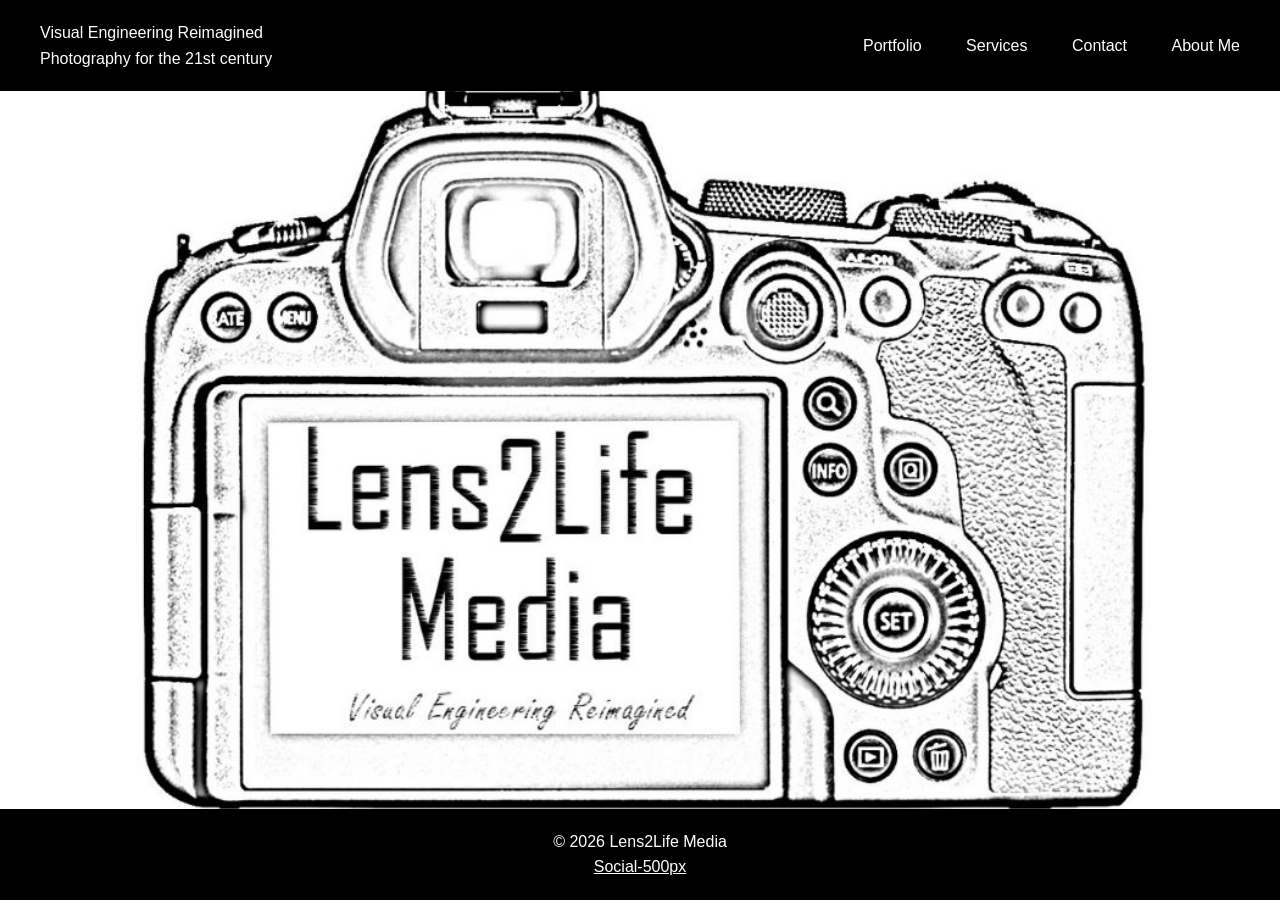
<file: index.html>
<!DOCTYPE html>
<html lang="en">
<head>
<meta charset="UTF-8">
<meta name="viewport" content="width=device-width, initial-scale=1.0">
<title>Lens2Life Media</title>
<meta name="description" content="Lens2Life Media Visual Engineering Reimagined Local Photography Services Photoshoot">
<link rel="stylesheet" href="style.css">

<script>
function openLightbox(img){
document.getElementById("lightbox").style.display="flex";
document.getElementById("lightbox-img").src=img.src;
}

function closeLightbox(){
document.getElementById("lightbox").style.display="none";
}
</script>
  
</head>

<body>

<header>
Visual Engineering Reimagined <br>
Photography for the 21st century


<nav>
<a href="portfolio.html">Portfolio</a>
<a href="services.html">Services</a>
<a href="contact.html">Contact</a>
<a href="About.html">About Me</a>
</nav>
</header>

<section class="hero">
</section>

<div id="lightbox" onclick="closeLightbox()">
<img id="lightbox-img">
</div>
  <!-- FOOTER -->
<footer>

<p>© 2026 Lens2Life Media</p>

<p>
<a href="https://500px.com/p/lens2lifemedia">Social-500px</a>
</p>

</footer></body>
</html>
</file>
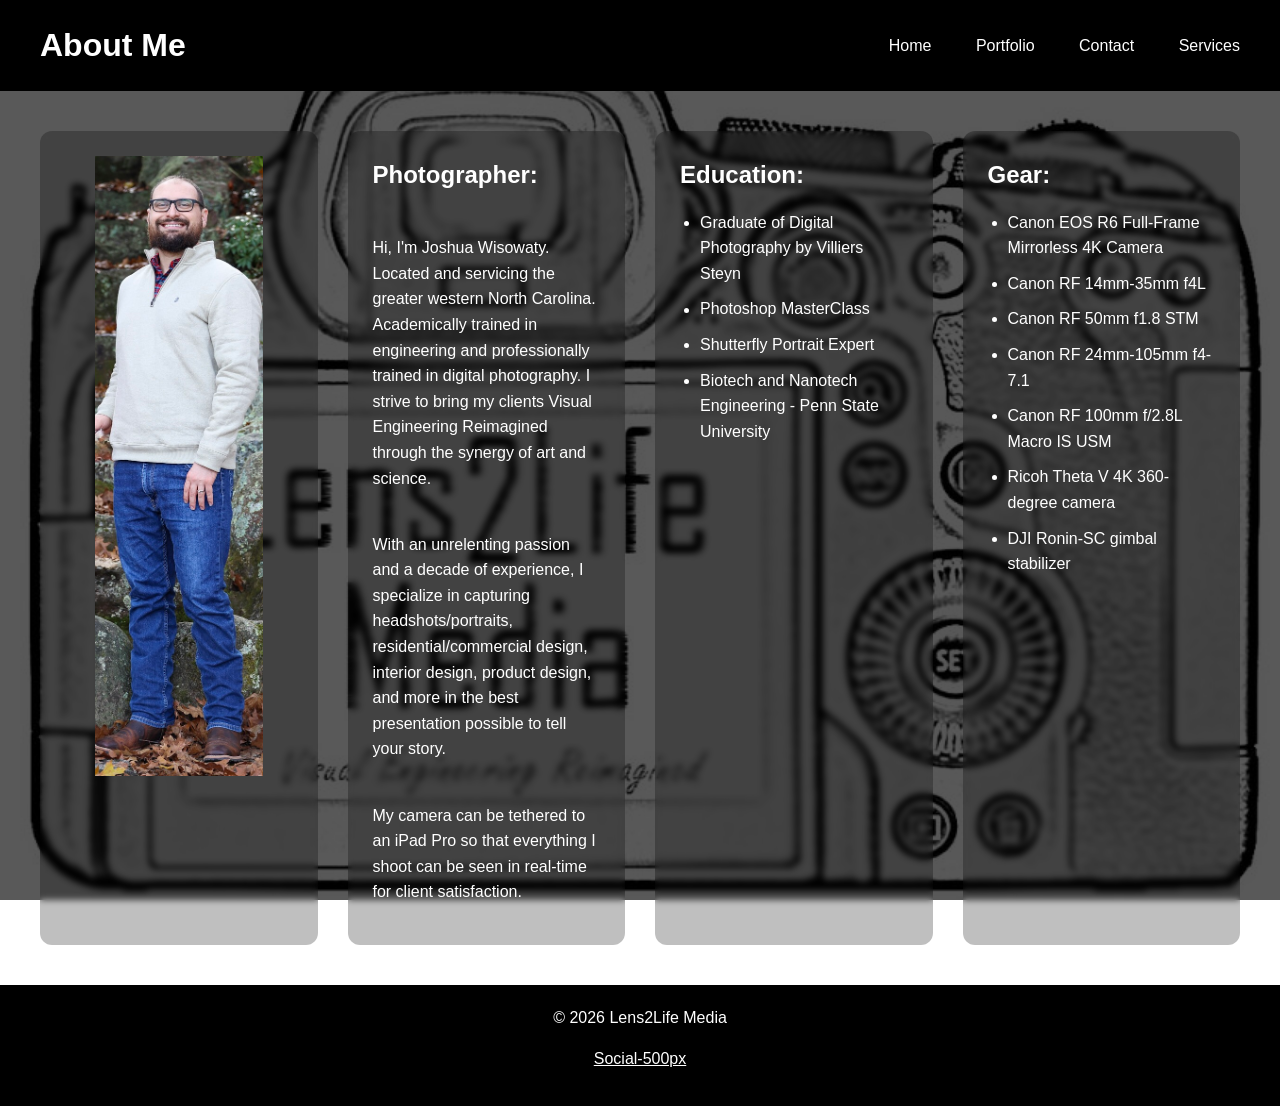
<file: About.html>
<!DOCTYPE html>
<html lang="en">
<head>
<meta charset="UTF-8">
<meta name="viewport" content="width=device-width, initial-scale=1.0">
<title>Services - Lens2Life Media</title>

<style>

/* RESET */
*{
    margin:0;
    padding:0;
    box-sizing:border-box;
}

html, body{
    height:100%;
}

/* BODY LAYOUT */
body{
    font-family:Arial, sans-serif;
    color:white;
    line-height:1.6;

    display:flex;
    flex-direction:column;

    min-height:100vh;
    overflow-x:hidden;
    position:relative;
}

/* HEADER */
header{
    display:flex;
    justify-content:space-between;
    align-items:center;

    padding:20px 40px;
    background:black;
    color:white;

    position:relative;
    z-index:2;
}

nav a{
    color:white;
    margin-left:40px;
    text-decoration:none;
}

/* FIXED BACKGROUND */
.background-wrapper{
    position:fixed;
    top:0;
    left:0;
    width:100%;
    height:100%;
    z-index:-2;
}

.background-image{
    width:100%;
    height:100%;
    object-fit:cover;
}

.background-wrapper::after{
    content:"";
    position:absolute;
    inset:0;
    background:rgba(0,0,0,0.65);
}

/* MAIN PAGE CONTENT */
main{
    flex:1;

    display:flex;
    flex-direction:column;
    justify-content:space-evenly;

    padding:40px;
    gap:40px;

    position:relative;
    z-index:2;
}

/* SERVICE ROWS */
.services-row{
    display:grid;
    grid-template-columns:repeat(4, 1fr);
    gap:30px;
}

/* SERVICE CARDS */
.service-card{
    background:rgba(0,0,0,0.25);
    backdrop-filter:blur(3px);

    padding:25px;
    border-radius:12px;

    display:flex;
    flex-direction:column;
    justify-content:flex-start;

    min-height:320px;
}
.profile-img{
    width:100%;
    height:620px;
    object-fit:contain;
      border-radius:10px;
    display:block;
}
/* TEXT */
h2, h3{
    margin-bottom:15px;
}

p{
    margin-bottom:15px;
}

ul{
    padding-left:20px;
}

li{
    margin-bottom:10px;
}

/* FOOTER */
footer{
    text-align:center;
    padding:20px;
    background:black;
    color:white;

    position:relative;
    z-index:2;
}

footer a{
    color:white;
}

/* RESPONSIVE */
@media (max-width:1100px){

.services-row{
    grid-template-columns:repeat(2, 1fr);
}

}

@media (max-width:700px){

.services-row{
    grid-template-columns:1fr;
}

header{
    flex-direction:column;
    gap:15px;
    text-align:center;
}

}

</style>
</head>

<body>

<!-- BACKGROUND -->
<div class="background-wrapper">
    <img src="images/hero.jpg" class="background-image" alt="Background">
</div>

<!-- HEADER -->
<header>
    <h1>About Me</h1>

    <nav>
        <a href="index.html">Home</a>
        <a href="portfolio.html">Portfolio</a>
        <a href="contact.html">Contact</a>
        <a href="services.html">Services</a>
    </nav>
</header>

<!-- MAIN -->
<main>

<!-- ROW 1 -->
<section class="services-row">

<div class="service-card">
<img src="images/IMG_8596.jpeg" class="profile-img" alt="Picture of Joshua">
</div>
    
<div class="service-card">
<h2>Photographer:</h2>

<br>
<p>Hi, I'm Joshua Wisowaty. Located and servicing the greater western North Carolina. Academically trained in engineering and professionally trained in digital photography. I strive to bring my clients Visual Engineering Reimagined through the synergy of art and science.</p>
<br>
<p>With an unrelenting passion and a decade of experience, I specialize in capturing headshots/portraits, residential/commercial design, interior design, product design, and more in the best presentation possible to tell your story.</p>
<br>
<p>My camera can be tethered to an iPad Pro so that everything I shoot can be seen in real-time for client satisfaction.</p>

</div>

<div class="service-card">
<h2>Education:</h2>

<ul>
<li>Graduate of Digital Photography by Villiers Steyn</li>
<li>Photoshop MasterClass</li>
<li>Shutterfly Portrait Expert</li>
<li>Biotech and Nanotech Engineering - Penn State University</li>
</ul>
</div>

<div class="service-card">
<h2>Gear:</h2>

  <ul>
<li>Canon EOS R6 Full-Frame Mirrorless 4K Camera </li>
<li>Canon RF 14mm-35mm f4L</li>
<li>Canon RF 50mm f1.8 STM</li>
<li>Canon RF 24mm-105mm f4-7.1</li>
<li>Canon RF 100mm f/2.8L Macro IS USM</li>
<li>Ricoh Theta V 4K 360-degree camera</li>
<li>DJI Ronin-SC gimbal stabilizer</li>
</ul>
</div>

</section>

</main>

<!-- FOOTER -->
<footer>

<p>© 2026 Lens2Life Media</p>

<p>
<a href="https://500px.com/p/lens2lifemedia">Social-500px</a>
</p>

</footer>

</body>
</html>
</file>
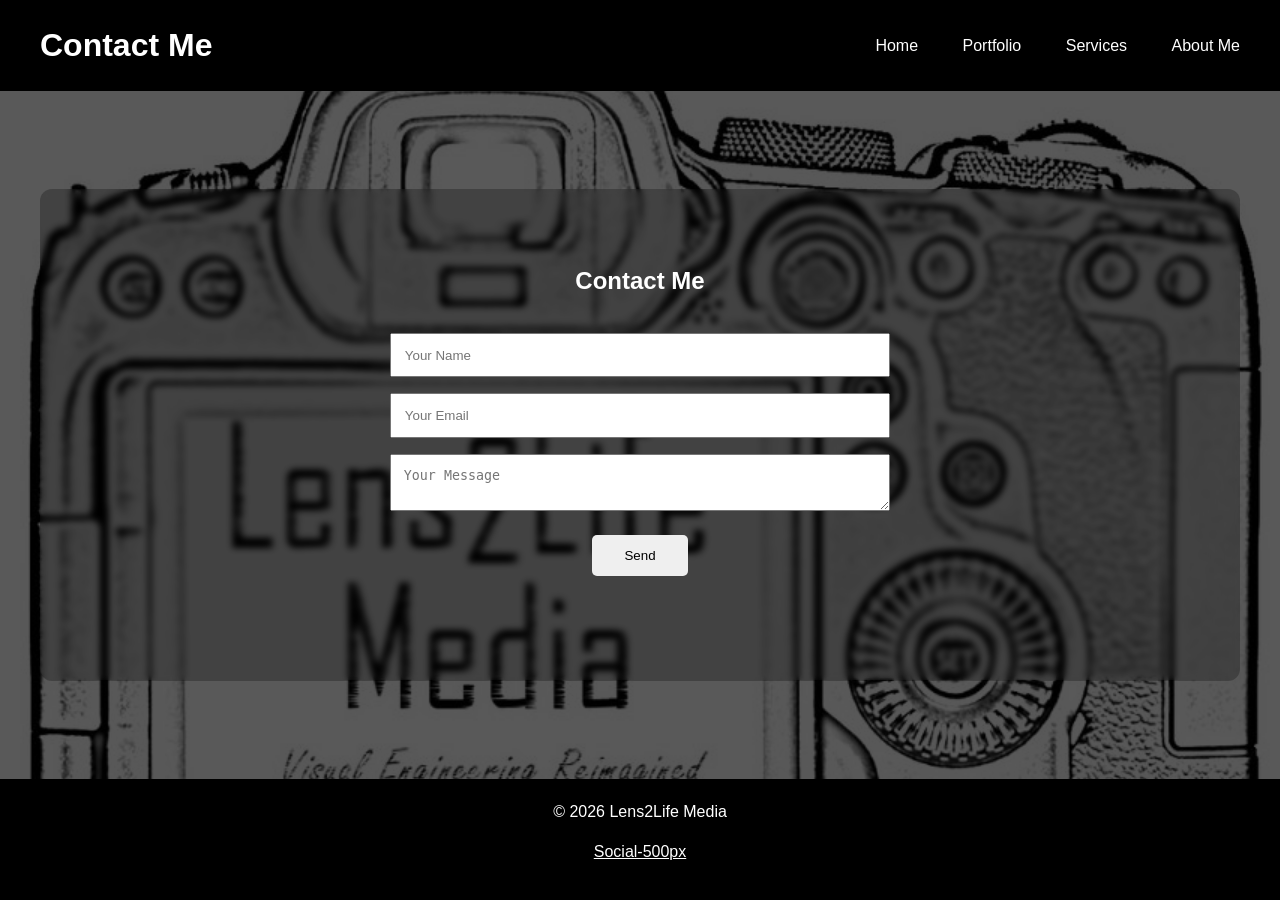
<file: contact.html>
<!DOCTYPE html>
<html lang="en">
<head>
<meta charset="UTF-8">
<meta name="viewport" content="width=device-width, initial-scale=1.0">
<title>Contact - Lens2Life Media</title>

<style>

/* RESET */
*{
    margin:0;
    padding:0;
    box-sizing:border-box;
}

html, body{
    height:100%;
}

/* BODY LAYOUT */
body{
    font-family:Arial, sans-serif;
    color:white;
    line-height:1.6;

    display:flex;
    flex-direction:column;

    min-height:100vh;
    overflow-x:hidden;
    position:relative;
}

/* HEADER */
header{
    display:flex;
    justify-content:space-between;
    align-items:center;

    padding:20px 40px;
    background:black;
    color:white;

    position:relative;
    z-index:2;
}

nav a{
    color:white;
    margin-left:40px;
    text-decoration:none;
}

/* FIXED BACKGROUND */
.background-wrapper{
    position:fixed;
    top:0;
    left:0;
    width:100%;
    height:100%;
    z-index:-2;
}

.background-image{
    width:100%;
    height:100%;
    object-fit:cover;
}

.background-wrapper::after{
    content:"";
    position:absolute;
    inset:0;
    background:rgba(0,0,0,0.65);
}

/* MAIN PAGE CONTENT */
main{
    flex:1;

    display:flex;
    flex-direction:column;
    justify-content:space-evenly;

    padding:40px;
    gap:40px;

    position:relative;
    z-index:2;
}

/* SERVICE ROWS */
.services-row{
    display:grid;
    grid-template-columns:repeat(1, 1fr);
    gap:30px;
}

/* SERVICE CARDS */
.service-card{
    background:rgba(0,0,0,0.25);
    backdrop-filter:blur(3px);

    padding:25px;
    border-radius:12px;

    display:flex;
    flex-direction:column;
    justify-content:flex-start;

    min-height:320px;
}

/* TEXT */
h2, h3{
    margin-bottom:15px;
}

p{
    margin-bottom:15px;
}

ul{
    padding-left:20px;
}

li{
    margin-bottom:10px;
}

/* FOOTER */
footer{
    text-align:center;
    padding:20px;
    background:black;
    color:white;

    position:relative;
    z-index:2;
}

footer a{
    color:white;
}

/* RESPONSIVE */
@media (max-width:1100px){

.services-row{
    grid-template-columns:repeat(1, 1fr);
}

}

@media (max-width:700px){

.services-row{
    grid-template-columns:1fr;
}

header{
    flex-direction:column;
    gap:15px;
    text-align:center;
}

}

</style>
</head>

<body>

<!-- BACKGROUND -->
<div class="background-wrapper">
    <img src="images/hero.jpg" class="background-image" alt="Background">
</div>

<!-- HEADER -->
<header>
    <h1>Contact Me </h1>

    <nav>
        <a href="index.html">Home</a>
        <a href="portfolio.html">Portfolio</a>
        <a href="services.html">Services</a>
        <a href="About.html">About Me</a>
    </nav>
</header>

<!-- MAIN -->
<main>

<!-- ROW 1 -->
<section class="services-row">

<div class="service-card">
<section id="contact" style="padding:3rem 2rem; text-align:center;">
  <h2>Contact Me</h2>
  <form action="https://formspree.io/f/xvzwkwlp" method="POST" style="max-width:500px;margin:2rem auto;">
    <input type="text" name="name" placeholder="Your Name" required style="width:100%;padding:0.8rem;margin-bottom:1rem;">
    <input type="email" name="_replyto" placeholder="Your Email" required style="width:100%;padding:0.8rem;margin-bottom:1rem;">
    <textarea name="message" placeholder="Your Message" required style="width:100%;padding:0.8rem;margin-bottom:1rem;"></textarea>
    <button type="submit" style="padding:0.8rem 2rem;border:none;border-radius:5px;cursor:pointer;">Send</button>
  </form>
</section>

</div>

</section>
</main>
    <!-- FOOTER -->
<footer>

<p>© 2026 Lens2Life Media</p>

<p>
<a href="https://500px.com/p/lens2lifemedia">Social-500px</a>
</p>

</footer>
</body>
</html>
</file>
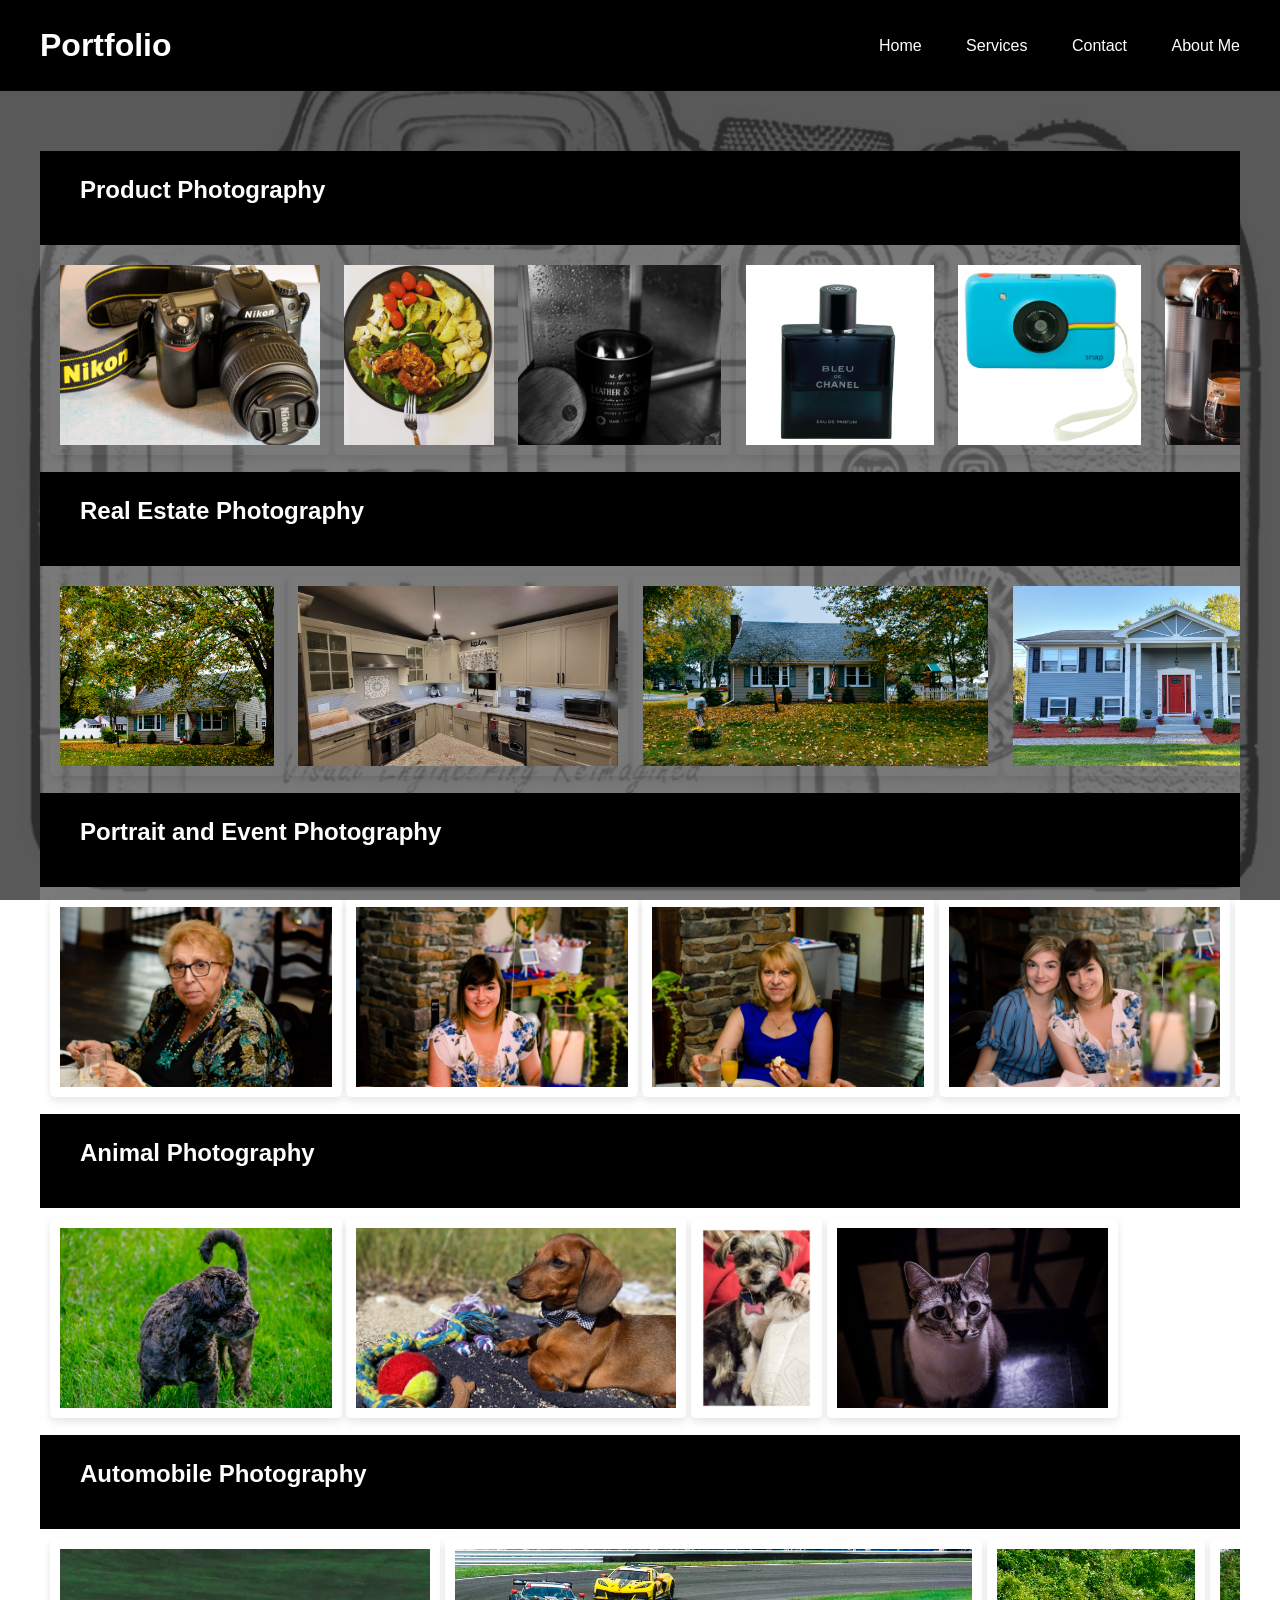
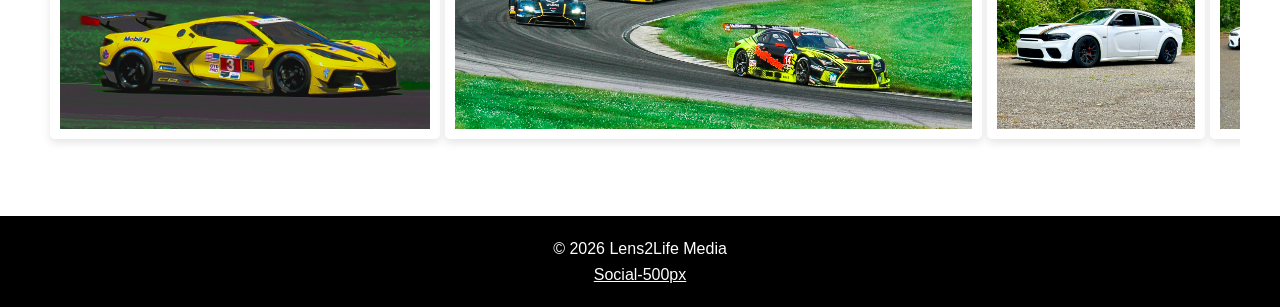
<file: portfolio.html>
<!DOCTYPE html>
<html lang="en">
<head>
<meta charset="UTF-8">
<meta name="viewport" content="width=device-width, initial-scale=1.0">
<title>Portfolio - Lens2Life Media</title>
<link rel="stylesheet" href="style.css">
<style>

/* RESET */
*{
    margin:0;
    padding:0;
    box-sizing:border-box;
}

html, body{
    height:100%;
}

/* BODY LAYOUT */
body{
    font-family:Arial, sans-serif;
    color:white;
    line-height:1.6;

    display:flex;
    flex-direction:column;

    min-height:100vh;
    overflow-x:hidden;
    position:relative;
}

/* HEADER */
header{
    display:flex;
    justify-content:space-between;
    align-items:center;

    padding:20px 40px;
    background:black;
    color:white;

    position:relative;
    z-index:2;
}

nav a{
    color:white;
    margin-left:40px;
    text-decoration:none;
}

/* FIXED BACKGROUND */
.background-wrapper{
    position:fixed;
    top:0;
    left:0;
    width:100%;
    height:100%;
    z-index:-2;
}

.background-image{
    width:100%;
    height:100%;
    object-fit:cover;
}

.background-wrapper::after{
    content:"";
    position:absolute;
    inset:0;
    background:rgba(0,0,0,0.65);
}

/* MAIN PAGE CONTENT */
main{
    flex:1;

    display:flex;
    flex-direction:column;
    justify-content:space-evenly;

    padding:40px;
    gap:40px;

    position:relative;
    z-index:1;

/* TEXT */
h2, h3{
    margin-bottom:15px;
}

p{
    margin-bottom:15px;
}

ul{
    padding-left:20px;
}

li{
    margin-bottom:10px;
}

/* FOOTER */
footer{
    text-align:center;
    padding:20px;
    background:black;
    color:white;

    position:relative;
    z-index:2;
}

footer a{
    color:white;
}

/* RESPONSIVE */
@media (max-width:1100px){

.services-row{
    grid-template-columns:repeat(1, 1fr);
}

}

@media (max-width:700px){

.services-row{
    grid-template-columns:1fr;
}

header{
    flex-direction:column;
    gap:15px;
    text-align:center;
}

}

</style>
 <script>
function openLightbox(img){
document.getElementById("lightbox").style.display="flex";
document.getElementById("lightbox-img").src=img.src;
}

function closeLightbox(){
document.getElementById("lightbox").style.display="none";
}
</script>
 
</head>
 
<body>
<!-- BACKGROUND -->
<div class="background-wrapper">
    <img src="images/hero.jpg" class="background-image" alt="Background">
</div>
 <header>
 <h1>Portfolio</h1>
  <nav>
<a href="index.html">Home</a>
<a href="services.html">Services</a>
<a href="contact.html">Contact</a>
<a href="About.html">About Me</a>
  </nav>
</header>
<main>
  <div class="main-container">
        <header class="section-header">
            <h2>Product Photography</h2>
        </header>

<div class="scroll-container">
   <!-- 'this' passes the specific image being clicked to the function -->
 <img src="images/product1.jpg" onclick="openLightbox(this)" alt="Nikon Camera">
 <img src="images/product2.jpg" onclick="openLightbox(this)" alt="Food Photography">
 <img src="images/product3.jpg" onclick="openLightbox(this)" alt="Description of image 1">
 <img src="images/product4.jpg" onclick="openLightbox(this)" alt="Description of image 1">
 <img src="images/product5.jpg" onclick="openLightbox(this)" alt="Description of image 1">
 <img src="images/product6.jpg" onclick="openLightbox(this)" alt="Description of image 1">
 <img src="images/product7.jpg" onclick="openLightbox(this)" alt="Description of image 1">
 <img src="images/product8.jpg" onclick="openLightbox(this)" alt="Description of image 1">
</div>
  
<header class="section-header">
            <h2>Real Estate Photography</h2>
        </header>

<div class="scroll-container">
   <!-- 'this' passes the specific image being clicked to the function -->
 <img src="images/RE1.jpg" onclick="openLightbox(this)">
 <img src="images/RE2.jpg" onclick="openLightbox(this)">
 <img src="images/RE3.jpg" onclick="openLightbox(this)">
 <img src="images/RE4.jpg" onclick="openLightbox(this)">
 <img src="images/RE5.jpg" onclick="openLightbox(this)">
 <img src="images/RE6.jpg" onclick="openLightbox(this)">
 <img src="images/RE7.jpg" onclick="openLightbox(this)">
 <img src="images/RE8.jpg" onclick="openLightbox(this)">
 <img src="images/Drone1.jpg" onclick="openLightbox(this)">
 <img src="images/Drone2.jpg" onclick="openLightbox(this)">
</div>

<header class="section-header">
<h2>Portrait and Event Photography</h2>
</header>

<div class="scroll-container">
<img src="images/Portrait1.jpg" onclick="openLightbox(this)">
<img src="images/Portrait2.jpg" onclick="openLightbox(this)">
<img src="images/Portrait3.jpg" onclick="openLightbox(this)">
<img src="images/Portrait4.jpg" onclick="openLightbox(this)">
<img src="images/Portrait5.jpg" onclick="openLightbox(this)">
<img src="images/Portrait6.jpeg" onclick="openLightbox(this)">
<img src="images/Portrait7.jpg" onclick="openLightbox(this)">
</div>

<header class="section-header">
<h2>Animal Photography</h2>
</header>

<div class="scroll-container">
<img src="images/Animal1.JPG" onclick="openLightbox(this)">
<img src="images/Animal3.jpg" onclick="openLightbox(this)">
<img src="images/Animal4.jpg" onclick="openLightbox(this)">
<img src="images/Animal5.JPG" onclick="openLightbox(this)">
</div>

<header class="section-header">
<h2>Automobile Photography</h2>
</header>

<div class="scroll-container">
<img src="images/Car1.jpg" onclick="openLightbox(this)">
<img src="images/Car2.jpg" onclick="openLightbox(this)">
<img src="images/Car3.jpg" onclick="openLightbox(this)">
<img src="images/Car4.jpg" onclick="openLightbox(this)">
<img src="images/Car5.jpg" onclick="openLightbox(this)">
<img src="images/Car6.jpg" onclick="openLightbox(this)">
</div>

<div id="lightbox" onclick="closeLightbox()">
<img id="lightbox-img">
</div>
   
</div>
   </main>
 <!-- FOOTER -->
<footer>

<p>© 2026 Lens2Life Media</p>

<p>
<a href="https://500px.com/p/lens2lifemedia">Social-500px</a>
</p>

</footer>
</Body>
 
</html>
</file>
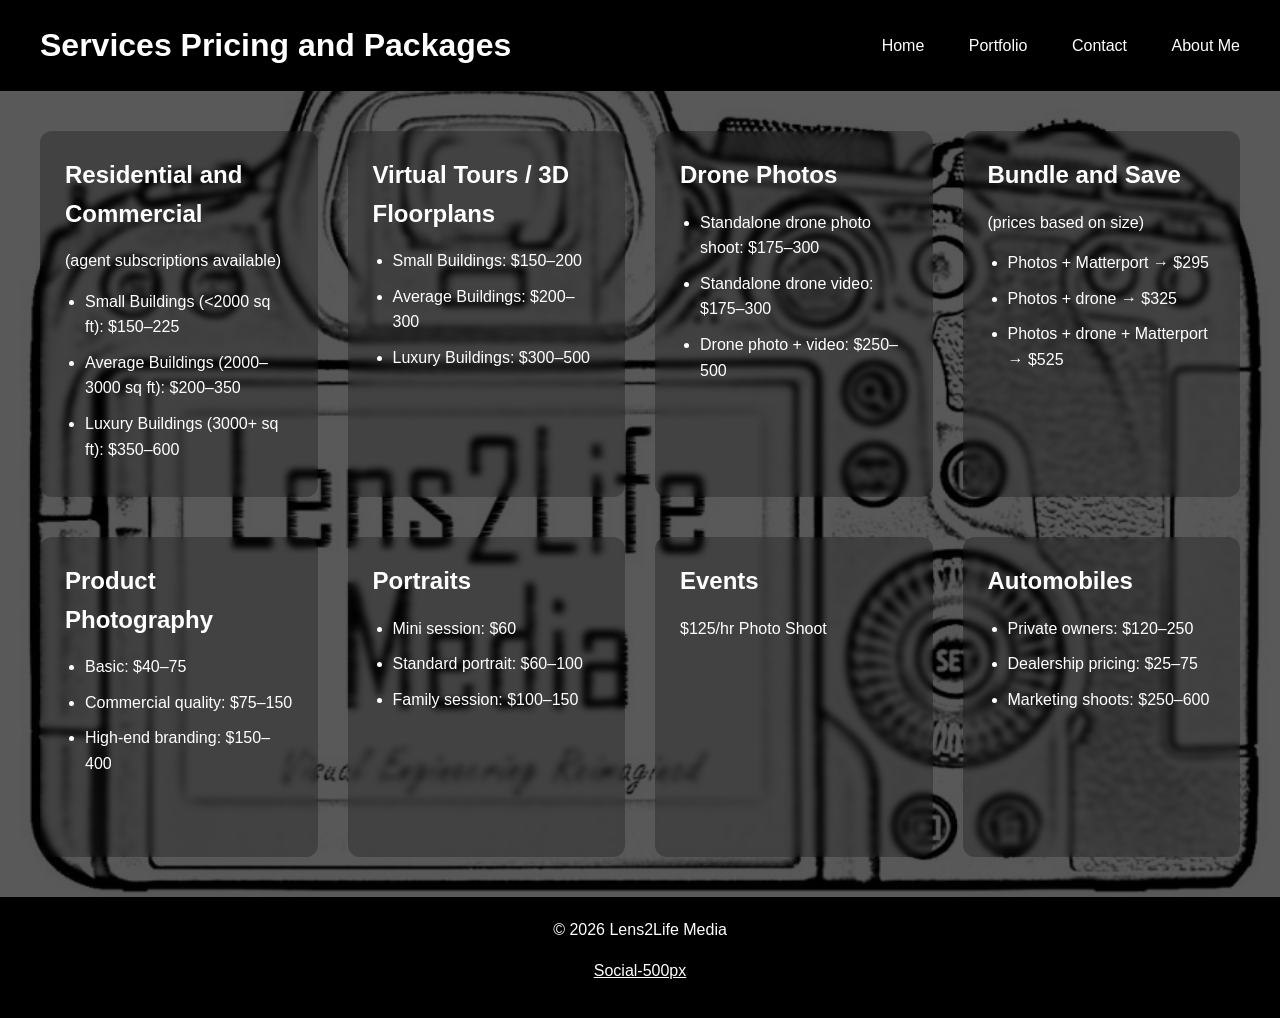
<file: services.html>
<!DOCTYPE html>
<html lang="en">
<head>
<meta charset="UTF-8">
<meta name="viewport" content="width=device-width, initial-scale=1.0">
<title>Services - Lens2Life Media</title>

<style>

/* RESET */
*{
    margin:0;
    padding:0;
    box-sizing:border-box;
}

html, body{
    height:100%;
}

/* BODY LAYOUT */
body{
    font-family:Arial, sans-serif;
    color:white;
    line-height:1.6;

    display:flex;
    flex-direction:column;

    min-height:100vh;
    overflow-x:hidden;
    position:relative;
}

/* HEADER */
header{
    display:flex;
    justify-content:space-between;
    align-items:center;

    padding:20px 40px;
    background:black;
    color:white;

    position:relative;
    z-index:2;
}

nav a{
    color:white;
    margin-left:40px;
    text-decoration:none;
}

/* FIXED BACKGROUND */
.background-wrapper{
    position:fixed;
    top:0;
    left:0;
    width:100%;
    height:100%;
    z-index:-2;
}

.background-image{
    width:100%;
    height:100%;
    object-fit:cover;
}

.background-wrapper::after{
    content:"";
    position:absolute;
    inset:0;
    background:rgba(0,0,0,0.65);
}

/* MAIN PAGE CONTENT */
main{
    flex:1;

    display:flex;
    flex-direction:column;
    justify-content:space-evenly;

    padding:40px;
    gap:40px;

    position:relative;
    z-index:2;
}

/* SERVICE ROWS */
.services-row{
    display:grid;
    grid-template-columns:repeat(4, 1fr);
    gap:30px;
}

/* SERVICE CARDS */
.service-card{
    background:rgba(0,0,0,0.25);
    backdrop-filter:blur(3px);

    padding:25px;
    border-radius:12px;

    display:flex;
    flex-direction:column;
    justify-content:flex-start;

    min-height:320px;
}

/* TEXT */
h2, h3{
    margin-bottom:15px;
}

p{
    margin-bottom:15px;
}

ul{
    padding-left:20px;
}

li{
    margin-bottom:10px;
}

/* FOOTER */
footer{
    text-align:center;
    padding:20px;
    background:black;
    color:white;

    position:relative;
    z-index:2;
}

footer a{
    color:white;
}

/* RESPONSIVE */
@media (max-width:1100px){

.services-row{
    grid-template-columns:repeat(2, 1fr);
}

}

@media (max-width:700px){

.services-row{
    grid-template-columns:1fr;
}

header{
    flex-direction:column;
    gap:15px;
    text-align:center;
}

}

</style>
</head>

<body>

<!-- BACKGROUND -->
<div class="background-wrapper">
    <img src="images/hero.jpg" class="background-image" alt="Background">
</div>

<!-- HEADER -->
<header>
    <h1>Services Pricing and Packages</h1>

    <nav>
        <a href="index.html">Home</a>
        <a href="portfolio.html">Portfolio</a>
        <a href="contact.html">Contact</a>
        <a href="About.html">About Me</a>
    </nav>
</header>

<!-- MAIN -->
<main>

<!-- ROW 1 -->
<section class="services-row">

<div class="service-card">
<h2>Residential and Commercial</h2>

<p>(agent subscriptions available)</p>

<ul>
<li>Small Buildings (&lt;2000 sq ft): $150–225</li>
<li>Average Buildings (2000–3000 sq ft): $200–350</li>
<li>Luxury Buildings (3000+ sq ft): $350–600</li>
</ul>
</div>

<div class="service-card">
<h2>Virtual Tours / 3D Floorplans</h2>

<ul>
<li>Small Buildings: $150–200</li>
<li>Average Buildings: $200–300</li>
<li>Luxury Buildings: $300–500</li>
</ul>
</div>

<div class="service-card">
<h2>Drone Photos</h2>

<ul>
<li>Standalone drone photo shoot: $175–300</li>
<li>Standalone drone video: $175–300</li>
<li>Drone photo + video: $250–500</li>
</ul>
</div>

<div class="service-card">
<h2>Bundle and Save</h2>

<p>(prices based on size)</p>

<ul>
<li>Photos + Matterport → $295</li>
<li>Photos + drone → $325</li>
<li>Photos + drone + Matterport → $525</li>
</ul>
</div>

</section>

<!-- ROW 2 -->
<section class="services-row">

<div class="service-card">
<h2>Product Photography</h2>

<ul>
<li>Basic: $40–75</li>
<li>Commercial quality: $75–150</li>
<li>High-end branding: $150–400</li>
</ul>
</div>

<div class="service-card">
<h2>Portraits</h2>

<ul>
<li>Mini session: $60</li>
<li>Standard portrait: $60–100</li>
<li>Family session: $100–150</li>
</ul>
</div>

<div class="service-card">
<h2>Events</h2>

<p>$125/hr Photo Shoot</p>
</div>

<div class="service-card">
<h2>Automobiles</h2>

<ul>
<li>Private owners: $120–250</li>
<li>Dealership pricing: $25–75</li>
<li>Marketing shoots: $250–600</li>
</ul>
</div>

</section>

</main>

<!-- FOOTER -->
<footer>

<p>© 2026 Lens2Life Media</p>

<p>
<a href="https://500px.com/p/lens2lifemedia">Social-500px</a>
</p>

</footer>

</body>
</html>
</file>
<file: style.css>
/* RESET */
*{
    margin:0;
    padding:0;
    box-sizing:border-box;
}

html, body{
    height:100%;
}

/* BODY LAYOUT */
body{
    font-family:Arial, sans-serif;
    color:white;
    line-height:1.6;

    display:flex;
    flex-direction:column;

    min-height:100vh;
    overflow-x:hidden;
    position:relative;
}

/* HEADER */
header{
    display:flex;
    justify-content:space-between;
    align-items:center;

    padding:20px 40px;
    background:black;
    color:white;

    position:relative;
    z-index:2;
}

nav a{
    color:white;
    margin-left:40px;
    text-decoration:none;
}

/* FIXED BACKGROUND */
.background-wrapper{
    position:fixed;
    top:0;
    left:0;
    width:100%;
    height:100%;
    z-index:-2;
}

.background-image{
    width:100%;
    height:100%;
    object-fit:cover;
}

.background-wrapper::after{
    content:"";
    position:absolute;
    inset:0;
    background:rgba(0,0,0,0.65);
}

.hero{
height:110vh;
background:url("images/hero.jpg") center/cover no-repeat;
display:flex;
flex-direction:column;
justify-content:center;
align-items:center;
color:white;
text-align:center;
}

.hero h1{
font-size:48px;
}
.main-container {
    width: 100%;
    /* Optional: add some padding to the main content area */
    padding: 20px 0; 
}

.section-header h2 {
    /* Optional: center the header text */
    text-align: center;
    /* Optional: add margin for spacing */
    margin-bottom: 15px; 
}

.scroll-container {
    background: rgba(255,255,255,0.20);
    overflow-x: auto; /* Enables horizontal scrolling when content overflows */
    white-space: nowrap; /* Prevents images from wrapping to the next line */
    padding: 10px;
    /* Optional: limit the height of the scroll container */
    max-height: 250px; 
}

.scroll-container img {
    padding: 10px; /* Space around each image */
    height: 200px; /* Fixed height for uniformity */
    width: auto; /* Maintain aspect ratio */
    display: inline-block; /* Aligns images in a row */
    transition: transform 0.3s ease;
    cursor: pointer; /* Optional: adds a pointer cursor on hover */
    /* Optional: add some styling for a better look */
    border-radius: 5px; 
    box-shadow: 0 4px 8px rgba(0,0,0,0.1);
}

.background-wrapper {
  position: relative;
  height: 400px; /* Set desired height */
}

.background-image {
  position: absolute;
  top: 0;
  left: 0;
  width: 100%;
  height: 100%;
  object-fit: cover; /* Ensures the image scales properly */
  opacity: 0.5; /* Adjust transparency (0.0 to 1.0) */
  z-index: -1; /* Pushes the image behind the content */
}

.zoomed {
  transform: scale(1.8); /* Adjust this value for how big it should get */
  z-index: 10;            /* Ensures the expanded image stays on top */
  position: relative;
}

#portfolio{
padding:60px 20px;
text-align:center;
}

.gallery{
columns:3;
gap:15px;
}

.gallery img{
width:100%;
margin-bottom:15px;
cursor:pointer;
border-radius:6px;
}

#services{
padding:60px 20px;
text-align:left;
position: relative;
z-index: 1;
}

.service-grid{
display:grid;
grid-template-columns:repeat(auto-fit,minmax(200px,1fr));
gap:20px;
margin-top:30px;
z-index: 1;
}

.semi-transparent-background {
    /* Using RGBA: 0,0,0 is black, 0.5 is the alpha (opacity) value */
    background-color: rgba(0, 0, 0, 0.5); 
    
    /* Using 8-digit hex (modern browsers): #000000 is black, 80 is 50% opacity in hex */
    /* background-color: #00000080; */ 
    
    /* Using the 'transparent' keyword for full transparency */
    /* background-color: transparent; */
    
    color: white; /* Ensure text is readable */
}

/* FOOTER */
footer{
    text-align:center;
    padding:20px;
    background:black;
    color:white;

    position:relative;
    z-index:2;
}

footer a{
    color:white;
}

#lightbox{
display:none;
position:fixed;
top:0;
left:0;
width:100%;
height:100%;
background:rgba(0,0,0,0.9);
justify-content:center;
align-items:center;
    z-index: 2;
}

#lightbox img{
max-width:90%;
max-height:90%;
    z-index: 2;
}
</file>
